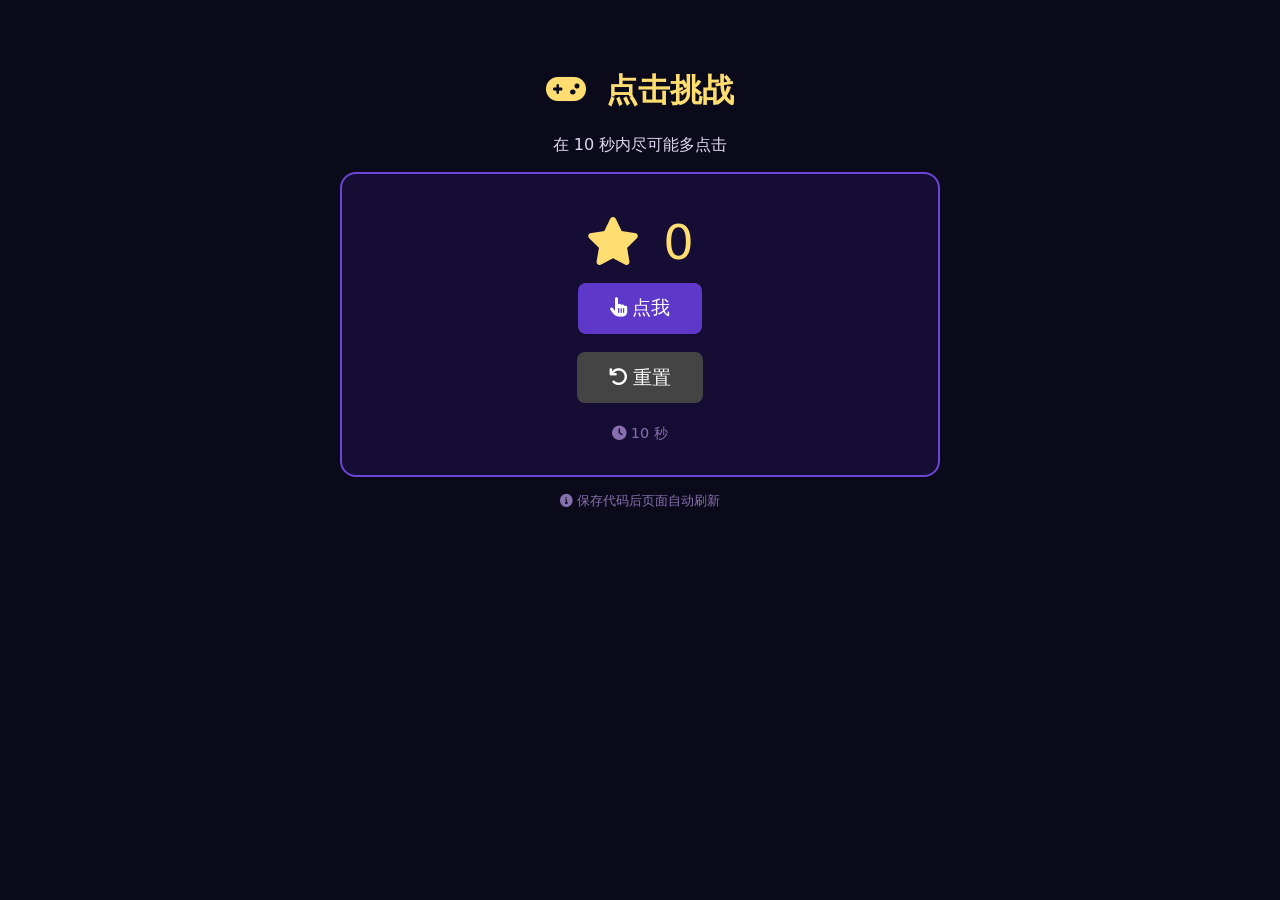
<file: apps/example_game/index.html>
<!DOCTYPE html>
<html lang="zh-CN">
<head>
    <meta charset="UTF-8">
    <meta name="viewport" content="width=device-width, initial-scale=1.0">
    <title>点击挑战</title>
    <link rel="stylesheet" href="https://cdnjs.cloudflare.com/ajax/libs/font-awesome/6.4.0/css/all.min.css">
    <link rel="stylesheet" href="style.css">
</head>
<body>
    <h1><i class="fas fa-gamepad"></i> 点击挑战</h1>
    <p>在 10 秒内尽可能多点击</p>

    <div class="game-area">
        <div class="score"><i class="fas fa-star"></i> <span id="score">0</span></div>
        <button class="btn" id="clickBtn"><i class="fas fa-hand-pointer"></i> 点我</button>
        <div style="margin-top:0.5rem;">
            <button class="btn btn-reset" id="resetBtn"><i class="fas fa-undo"></i> 重置</button>
        </div>
        <div class="tip" id="timer"><i class="fas fa-clock"></i> 10 秒</div>
    </div>

    <p style="color:#8870b0;font-size:0.8rem;"><i class="fas fa-info-circle"></i> 保存代码后页面自动刷新</p>
    <script src="script.js"></script>
</body>
</html>
</file>
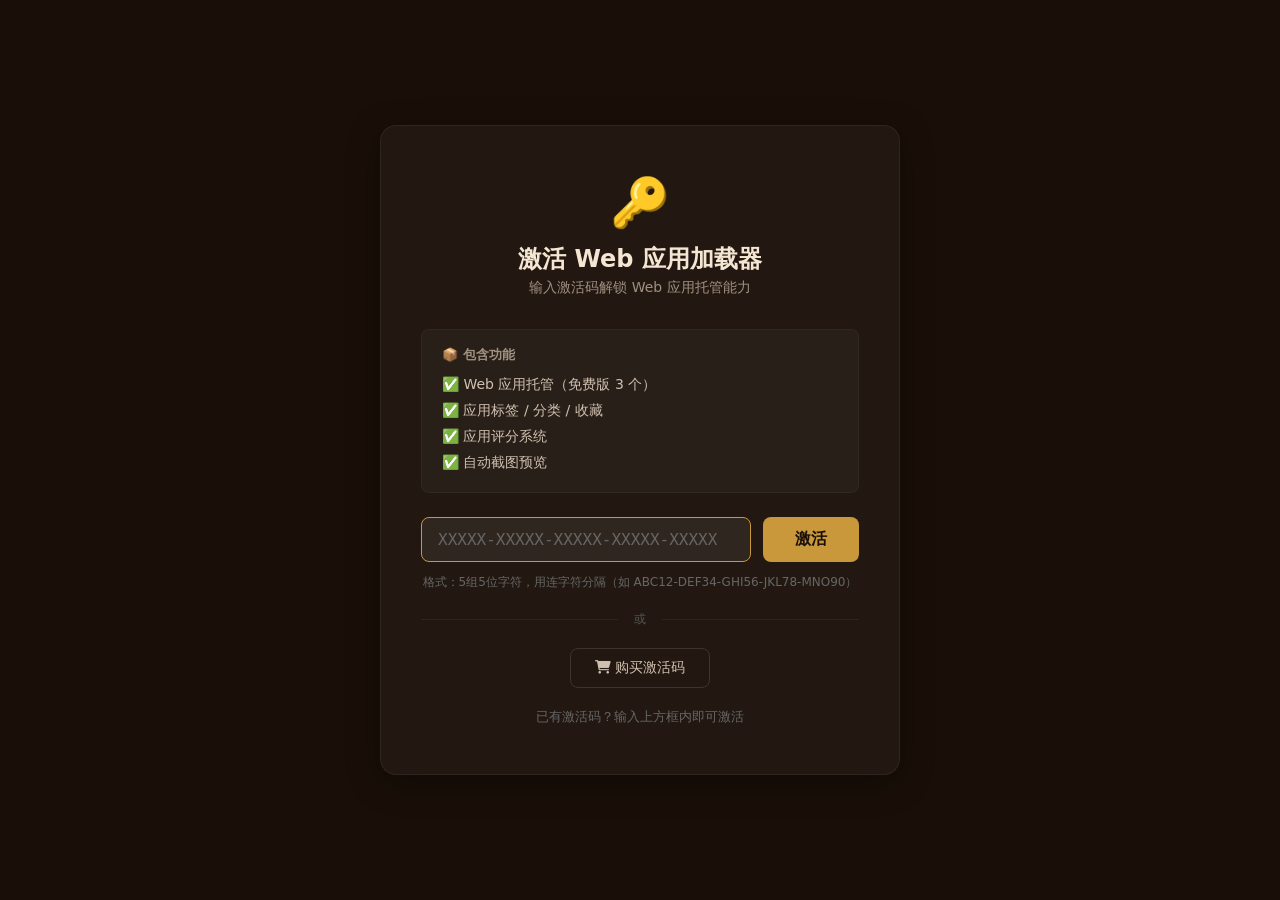
<file: templates/activate.html>
<!DOCTYPE html>
<html lang="zh-CN">
<head>
    <meta charset="UTF-8">
    <meta name="viewport" content="width=device-width, initial-scale=1.0">
    <title>激活加载器</title>
    <link rel="stylesheet" href="https://cdnjs.cloudflare.com/ajax/libs/font-awesome/6.0.0-beta3/css/all.min.css">
    <style>
        * { margin: 0; padding: 0; box-sizing: border-box; }
        body {
            font-family: -apple-system, system-ui, 'PingFang SC', 'Microsoft YaHei', sans-serif;
            background: #1a0f08;
            color: #f5e6d3;
            display: flex;
            justify-content: center;
            align-items: center;
            min-height: 100vh;
            padding: 20px;
        }
        .container {
            max-width: 520px;
            width: 100%;
            background: rgba(255, 255, 255, 0.04);
            border-radius: 16px;
            padding: 48px 40px;
            border: 1px solid rgba(255, 255, 255, 0.06);
            box-shadow: 0 8px 32px rgba(0, 0, 0, 0.4);
        }
        .header { text-align: center; margin-bottom: 32px; }
        .header .icon { font-size: 48px; margin-bottom: 12px; }
        .header h1 { font-size: 24px; font-weight: 700; color: #f5e6d3; }
        .header p { color: #a09080; font-size: 14px; margin-top: 4px; }
        .features {
            background: rgba(255, 255, 255, 0.03);
            border-radius: 8px;
            padding: 16px 20px;
            margin-bottom: 24px;
            border: 1px solid rgba(255, 255, 255, 0.04);
        }
        .features .title { font-size: 13px; color: #a09080; margin-bottom: 8px; font-weight: 600; }
        .features ul { list-style: none; padding: 0; }
        .features ul li { padding: 4px 0; font-size: 14px; color: #d0c0b0; }
        .features ul li::before { content: "✅ "; }
        .input-group { display: flex; gap: 12px; margin-bottom: 12px; }
        .input-group input {
            flex: 1;
            padding: 12px 16px;
            background: rgba(255, 255, 255, 0.06);
            border: 1px solid rgba(255, 255, 255, 0.08);
            border-radius: 8px;
            color: #f5e6d3;
            font-size: 16px;
            letter-spacing: 2px;
            font-family: monospace;
            outline: none;
            transition: border-color 0.2s;
            text-transform: uppercase;
        }
        .input-group input:focus { border-color: #c8983a; }
        .input-group input::placeholder { color: #666; letter-spacing: 0; font-family: inherit; text-transform: none; }
        .btn {
            padding: 12px 32px;
            background: #c8983a;
            color: #1a0f08;
            border: none;
            border-radius: 8px;
            font-size: 16px;
            font-weight: 700;
            cursor: pointer;
            transition: opacity 0.2s, transform 0.1s;
            white-space: nowrap;
        }
        .btn:hover { opacity: 0.9; }
        .btn:active { transform: scale(0.97); }
        .btn-full { width: 100%; justify-content: center; }
        .btn:disabled { opacity: 0.5; cursor: not-allowed; }
        .message {
            margin-top: 12px;
            padding: 10px 14px;
            border-radius: 6px;
            font-size: 14px;
            display: none;
        }
        .message.error { display: block; background: rgba(224, 112, 64, 0.15); color: #e07040; border: 1px solid rgba(224, 112, 64, 0.2); }
        .message.success { display: block; background: rgba(76, 175, 80, 0.15); color: #66bb6a; border: 1px solid rgba(76, 175, 80, 0.2); }
        .footer { text-align: center; margin-top: 20px; font-size: 13px; color: #666; }
        .footer a { color: #c8983a; text-decoration: none; }
        .loading {
            display: inline-block;
            width: 16px;
            height: 16px;
            border: 2px solid rgba(255, 255, 255, 0.1);
            border-top-color: #c8983a;
            border-radius: 50%;
            animation: spin 0.6s linear infinite;
            vertical-align: middle;
            margin-right: 8px;
            display: none;
        }
        @keyframes spin { to { transform: rotate(360deg); } }
        .divider { display: flex; align-items: center; margin: 20px 0; color: #555; font-size: 12px; }
        .divider::before, .divider::after { content: ""; flex: 1; height: 1px; background: rgba(255, 255, 255, 0.06); }
        .divider::before { margin-right: 16px; }
        .divider::after { margin-left: 16px; }
        .buy-link { text-align: center; }
        .buy-link .btn-secondary {
            display: inline-block;
            padding: 10px 24px;
            border: 1px solid rgba(255, 255, 255, 0.12);
            border-radius: 8px;
            color: #d0c0b0;
            text-decoration: none;
            font-size: 14px;
            transition: background 0.2s, border-color 0.2s;
        }
        .buy-link .btn-secondary:hover { background: rgba(255, 255, 255, 0.04); border-color: rgba(255, 255, 255, 0.2); }
        .format-hint {
            text-align: center;
            font-size: 12px;
            color: #666;
            margin-top: 8px;
        }
    </style>
</head>
<body>
<div class="container">
    <div class="header">
        <div class="icon">🔑</div>
        <h1>激活 Web 应用加载器</h1>
        <p>输入激活码解锁 Web 应用托管能力</p>
    </div>
    <div class="features">
        <div class="title">📦 包含功能</div>
        <ul>
            <li>Web 应用托管（免费版 3 个）</li>
            <li>应用标签 / 分类 / 收藏</li>
            <li>应用评分系统</li>
            <li>自动截图预览</li>
        </ul>
    </div>
    <div class="input-group">
        <input type="text" id="activationCode" placeholder="XXXXX-XXXXX-XXXXX-XXXXX-XXXXX" autofocus>
        <button class="btn" id="activateBtn">
            <span class="loading" id="loadingIcon"></span>
            <span id="btnText">激活</span>
        </button>
    </div>
    <div class="format-hint">格式：5组5位字符，用连字符分隔（如 ABC12-DEF34-GHI56-JKL78-MNO90）</div>
    <div class="message" id="message"></div>
    <div class="divider">或</div>
    <div class="buy-link">
        <a href="https://starsea-os.com/buy-loader" class="btn-secondary"><i class="fas fa-shopping-cart"></i> 购买激活码</a>
    </div>
    <div class="footer">已有激活码？输入上方框内即可激活</div>
</div>
<script>
    document.getElementById('activationCode').addEventListener('keydown', function(e) {
        if (e.key === 'Enter') activate();
    });
    document.getElementById('activationCode').focus();

    function showMessage(text, type) {
        const el = document.getElementById('message');
        el.textContent = text;
        el.className = 'message ' + type;
        el.style.display = 'block';
    }
    function hideMessage() {
        document.getElementById('message').style.display = 'none';
    }
    function setLoading(loading) {
        const icon = document.getElementById('loadingIcon');
        const btn = document.getElementById('activateBtn');
        const text = document.getElementById('btnText');
        if (loading) {
            icon.style.display = 'inline-block';
            text.textContent = '激活中...';
            btn.disabled = true;
            btn.style.opacity = '0.7';
        } else {
            icon.style.display = 'none';
            text.textContent = '激活';
            btn.disabled = false;
            btn.style.opacity = '1';
        }
    }
    function activate() {
        const code = document.getElementById('activationCode').value.trim().toUpperCase();
        if (!code) {
            showMessage('请输入激活码', 'error');
            return;
        }
        // 基本格式检查
        const parts = code.split('-');
        if (parts.length !== 5 || parts.some(p => p.length !== 5)) {
            showMessage('激活码格式错误，请使用 XXXXX-XXXXX-XXXXX-XXXXX-XXXXX 格式', 'error');
            return;
        }
        hideMessage();
        setLoading(true);
        fetch('/api/v1/activate', {
            method: 'POST',
            headers: { 'Content-Type': 'application/json' },
            body: JSON.stringify({ activation_code: code })
        })
        .then(r => r.json())
        .then(data => {
            setLoading(false);
            if (data.code === 0) {
                showMessage('✅ ' + data.message, 'success');
                setTimeout(() => { window.location.href = '/'; }, 1000);
            } else {
                showMessage('❌ ' + data.message, 'error');
            }
        })
        .catch(() => {
            setLoading(false);
            showMessage('网络错误，请检查网络后重试', 'error');
        });
    }
</script>
</body>
</html>
</file>
<file: apps/example_game/style.css>
body {
    font-family: system-ui, sans-serif;
    max-width: 600px;
    margin: 2rem auto;
    padding: 1rem;
    background: #0b0a1a;
    color: #e0d8f0;
    text-align: center;
}
h1 { color: #ffdd70; }
h1 i { margin-right: 0.5rem; }
.game-area {
    background: rgba(30,15,70,0.6);
    border: 2px solid #6b44d8;
    border-radius: 16px;
    padding: 2rem;
    margin: 1rem 0;
}
.score { font-size: 3rem; color: #ffdd70; margin: 0.5rem 0; }
.score i { margin-right: 0.5rem; }
.btn {
    background: #5e39c9;
    border: none;
    color: #fff;
    padding: 0.8rem 2rem;
    border-radius: 8px;
    font-size: 1.2rem;
    cursor: pointer;
    transition: 0.2s;
    margin: 0.3rem;
}
.btn:hover { background: #794fd1; transform: scale(1.05); }
.btn:active { transform: scale(0.95); }
.btn-reset { background: #444; }
.tip { color: #8870b0; font-size: 0.9rem; margin-top: 1rem; }
.flash {
    animation: flash 0.3s ease;
}
@keyframes flash {
    0%, 100% { transform: scale(1); }
    50% { transform: scale(1.2); color: #ffdd70; }
}
</file>
